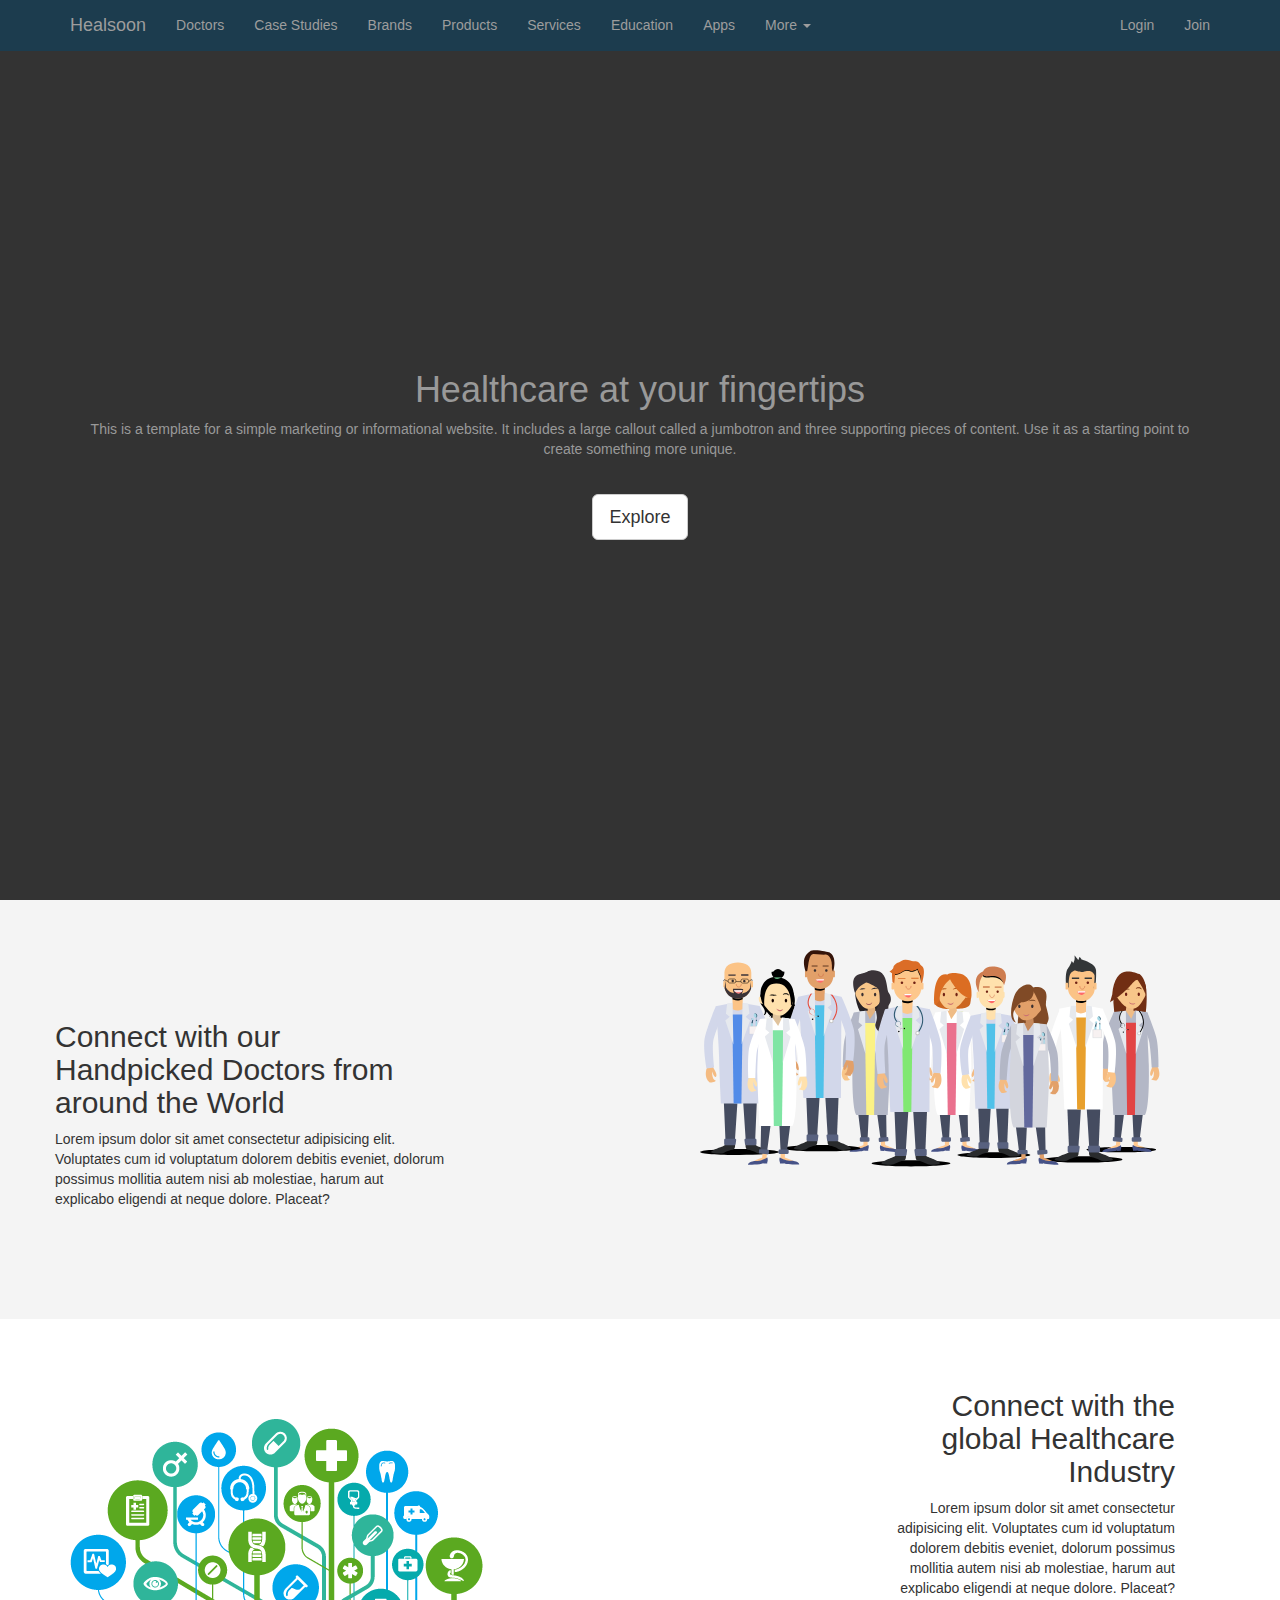
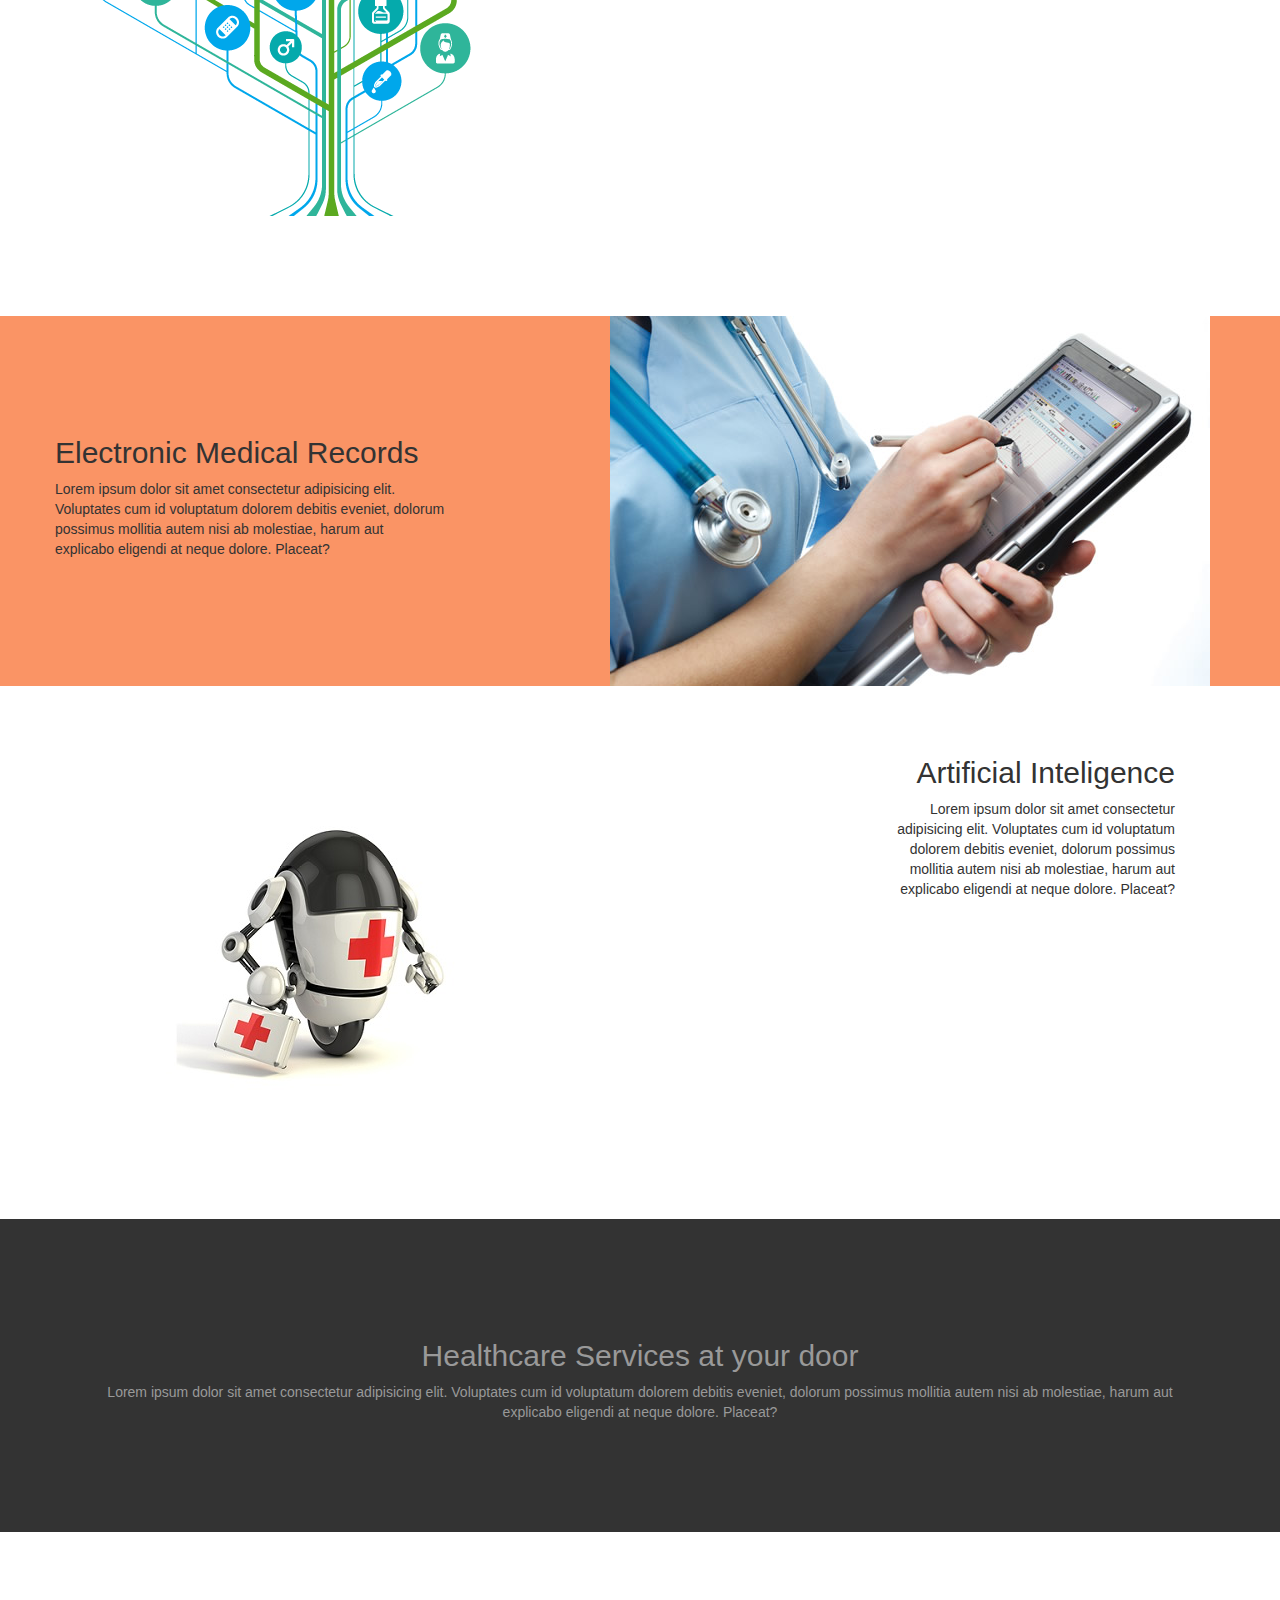
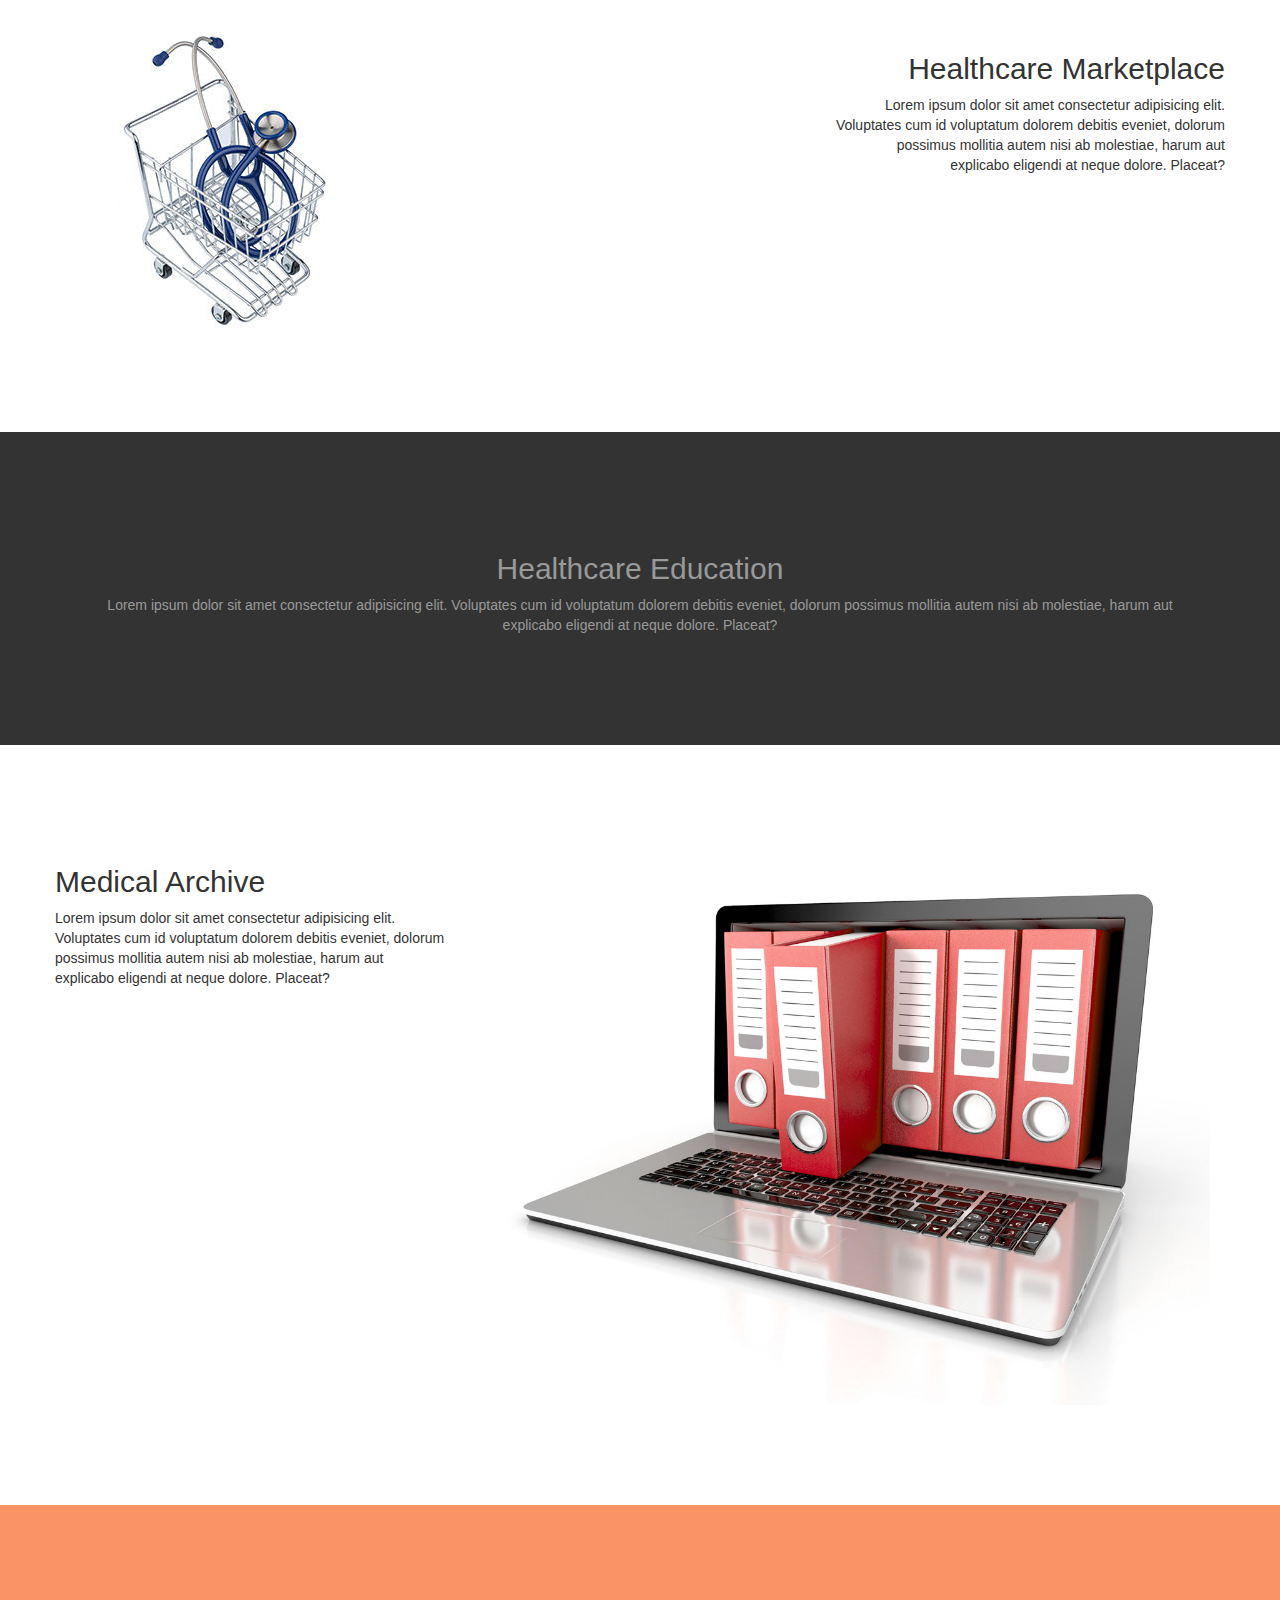
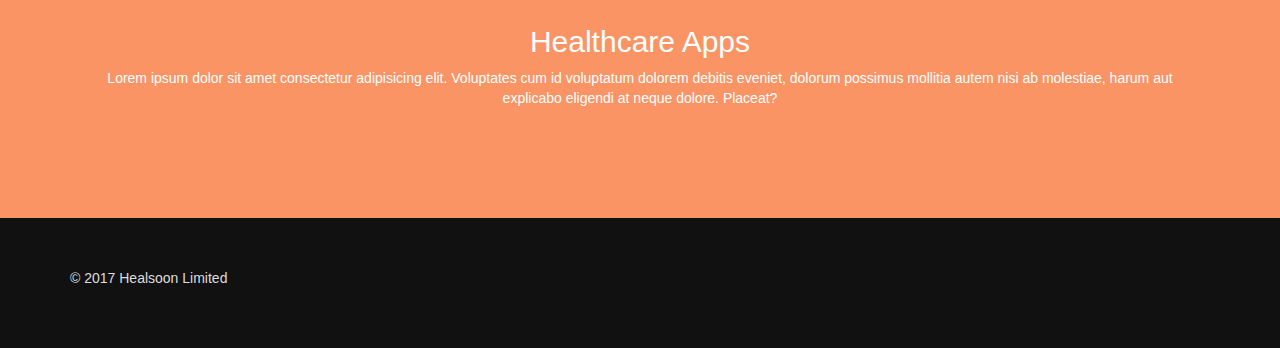
<file: index.html>
<!DOCTYPE html>
<html lang="en">
  <head>
    <meta charset="utf-8">
    <meta http-equiv="X-UA-Compatible" content="IE=edge">
    <meta name="viewport" content="width=device-width, initial-scale=1">
    <!-- The above 3 meta tags *must* come first in the head; any other head content must come *after* these tags -->
    <meta name="description" content="">
    <meta name="author" content="">


    <title>Healsoon</title>

    <!-- Bootstrap core CSS -->
    <link href="css/bootstrap.css" rel="stylesheet">
    <link href="css/styles.css" rel="stylesheet">

  </head>

  <body>

    <nav class="navbar navbar-inverse navbar-fixed-top">
      <div class="container">
        <div class="navbar-header">
          <button type="button" class="navbar-toggle collapsed" data-toggle="collapse" data-target="#navbar" aria-expanded="false" aria-controls="navbar">
            <span class="sr-only">Toggle navigation</span>
            <span class="icon-bar"></span>
            <span class="icon-bar"></span>
            <span class="icon-bar"></span>
          </button>
          <a class="navbar-brand" href="index.html">Healsoon</a>
        </div>
        <div id="navbar" class="navbar-collapse collapse">
            <ul class="nav navbar-nav">
                <li><a href="templates/doctors.html">Doctors</a></li>                
                <li><a href="templates/archives.html">Case Studies</a></li>
                <li><a href="templates/brands.html">Brands</a></li>
                <li><a href="templates/products.html">Products</a></li>
                <li><a href="templates/services.html">Services</a></li>
                <li><a href="templates/education.html">Education</a></li>
                <li><a href="templates/apps.html">Apps</a></li>
                <li class="dropdown">
                    <a href="#" class="dropdown-toggle" data-toggle="dropdown" role="button" aria-haspopup="true" aria-expanded="false">More <span class="caret"></span></a>
                    <ul class="dropdown-menu">
                        <li><a href="#">Action</a></li>
                        <li><a href="#">Another action</a></li>
                        <li><a href="#">Something else here</a></li>
                        <li role="separator" class="divider"></li>
                        <li class="dropdown-header">Nav header</li>
                        <li><a href="#">Separated link</a></li>
                        <li><a href="#">One more separated link</a></li>
                    </ul>
                </li>
            </ul>
            <ul class="nav navbar-nav navbar-right">
                <li><a href="#">Login</a></li>
                <li><a href="#about">Join</a></li>
            </ul>
        </div><!--/.navbar-collapse -->
      </div>
    </nav>

    <!-- Main jumbotron for a primary marketing message or call to action -->
    <div class="hero">
        <!-- <div class="silkscreen"></div>             -->
        <div class="sc-content hero-content">
            <div class="container">
                <h1>Healthcare at your fingertips</h1>
                <p>This is a template for a simple marketing or informational website. It includes a large callout called a jumbotron and three supporting pieces of content. Use it as a starting point to create something more unique.</p>
                <p><a class="btn btn-default btn-lg m-t-md" href="#" role="button">Explore</a></p>
            </div>
        </div>
        
    </div>

    <section class="section section-1">
        <div class="container">
            <div class="row">
                <div class="col-md-4 p-tb-lg">
                    <div class="content">
                        <h2>Connect with our Handpicked Doctors from around the World</h2>
                        <p>Lorem ipsum dolor sit amet consectetur adipisicing elit. Voluptates cum id voluptatum dolorem debitis eveniet, dolorum possimus mollitia autem nisi ab molestiae, harum aut explicabo eligendi at neque dolore. Placeat? </p>
                    </div>
                </div>
                <div class="col-md-8">
                    <div class="t-a-r p-a-md">
                        <img src="media/doctors.svg" alt="">
                    </div>
                </div>
            </div>
        </div>
    </section>

    <section class="section section-2">
        <div class="container">
            <div class="row">
                <div class="col-md-8">
                    <div class="p-tb-lg">
                        <img src="media/hc-industry.png" alt="">
                    </div>
                </div>
                <div class="col-md-4 t-a-r p-a-md">
                    <div class="content">
                        <h2>Connect with the global Healthcare Industry</h2>
                        <p>Lorem ipsum dolor sit amet consectetur adipisicing elit. Voluptates cum id voluptatum dolorem debitis eveniet, dolorum possimus mollitia autem nisi ab molestiae, harum aut explicabo eligendi at neque dolore. Placeat? </p>
                    </div>
                </div>
            </div>
        </div>
    </section>

    <section class="section section-3">
        <div class="container">
            <div class="row">
                <div class="col-md-4 p-tb-lg">
                    <div class="content">
                        <h2>Electronic Medical Records</h2>
                        <p>Lorem ipsum dolor sit amet consectetur adipisicing elit. Voluptates cum id voluptatum dolorem debitis eveniet, dolorum possimus mollitia autem nisi ab molestiae, harum aut explicabo eligendi at neque dolore. Placeat? </p>
                    </div>
                </div>
                <div class="col-md-8">
                    <div class="t-a-r ">
                        <img src="media/medical-records.jpg" alt="">
                    </div>
                </div>
            </div>
        </div>
    </section>

    <section class="section section-4">
        <div class="container">
            <div class="row">
                <div class="col-md-8">
                    <div class="p-tb-lg">
                        <img src="media/ai.jpg" alt="">
                    </div>
                </div>
                <div class="col-md-4 t-a-r p-a-md">
                    <div class="content">
                        <h2>Artificial Inteligence</h2>
                        <p>Lorem ipsum dolor sit amet consectetur adipisicing elit. Voluptates cum id voluptatum dolorem debitis eveniet, dolorum possimus mollitia autem nisi ab molestiae, harum aut explicabo eligendi at neque dolore. Placeat? </p>
                    </div>
                </div>
            </div>
        </div>
    </section>

    <section class="section section-5">
        <!-- <div class="silkscreen"></div>                         -->
        <div class="sc-content text-center">
            <div class="row p-a-lg">
                <h2>Healthcare Services at your door</h2>
                <p>Lorem ipsum dolor sit amet consectetur adipisicing elit. Voluptates cum id voluptatum dolorem debitis eveniet, dolorum possimus mollitia autem nisi ab molestiae, harum aut explicabo eligendi at neque dolore. Placeat? </p>
            </div>
        </div>
    </section>

    <section class="section section-6">
        <div class="container">
            <div class="row">
                <div class="col-md-8">
                    <div class="p-tb-lg">
                        <img src="media/hc-marketplace.jpg" alt="">
                    </div>
                </div>
                <div class="col-md-4 t-a-r p-tb-lg">
                    <div class="content">
                        <h2>Healthcare Marketplace</h2>
                        <p>Lorem ipsum dolor sit amet consectetur adipisicing elit. Voluptates cum id voluptatum dolorem debitis eveniet, dolorum possimus mollitia autem nisi ab molestiae, harum aut explicabo eligendi at neque dolore. Placeat? </p>
                    </div>
                </div>
            </div>
        </div>
    </section>

    <section class="section section-7">
        <!-- <div class="silkscreen"></div>                         -->
        <div class="sc-content text-center">
            <div class="row p-a-lg">
                <h2>Healthcare Education</h2>
                <p>Lorem ipsum dolor sit amet consectetur adipisicing elit. Voluptates cum id voluptatum dolorem debitis eveniet, dolorum possimus mollitia autem nisi ab molestiae, harum aut explicabo eligendi at neque dolore. Placeat? </p>
            </div>
        </div>
    </section>

    <section class="section section-8">
        <div class="container">
            <div class="row">
                <div class="col-md-4 p-tb-lg">
                    <div class="content">
                        <h2>Medical Archive</h2>
                        <p>Lorem ipsum dolor sit amet consectetur adipisicing elit. Voluptates cum id voluptatum dolorem debitis eveniet, dolorum possimus mollitia autem nisi ab molestiae, harum aut explicabo eligendi at neque dolore. Placeat? </p>
                    </div>
                </div>                
                <div class="col-md-8 t-a-r">
                    <div class="p-tb-lg">
                        <img src="media/archive.jpg" alt="">
                    </div>
                </div>
            </div>
        </div>
    </section>

    <section class="section section-9">
        <!-- <div class="silkscreen"></div>                         -->
        <div class="sc-content text-center">
            <div class="row p-a-lg">
                <h2>Healthcare Apps</h2>
                <p>Lorem ipsum dolor sit amet consectetur adipisicing elit. Voluptates cum id voluptatum dolorem debitis eveniet, dolorum possimus mollitia autem nisi ab molestiae, harum aut explicabo eligendi at neque dolore. Placeat? </p>
            </div>
        </div>
    </section>

    <footer>
        <div class="container">
            <p>&copy; 2017 Healsoon Limited</p>        
        </div>  
    </footer>


    <!-- Bootstrap core JavaScript
    ================================================== -->
    <!-- Placed at the end of the document so the pages load faster -->
    <script src="https://ajax.googleapis.com/ajax/libs/jquery/1.12.4/jquery.min.js"></script>
    <script src="js/bootstrap.min.js"></script>
  </body>
</html>
</file>
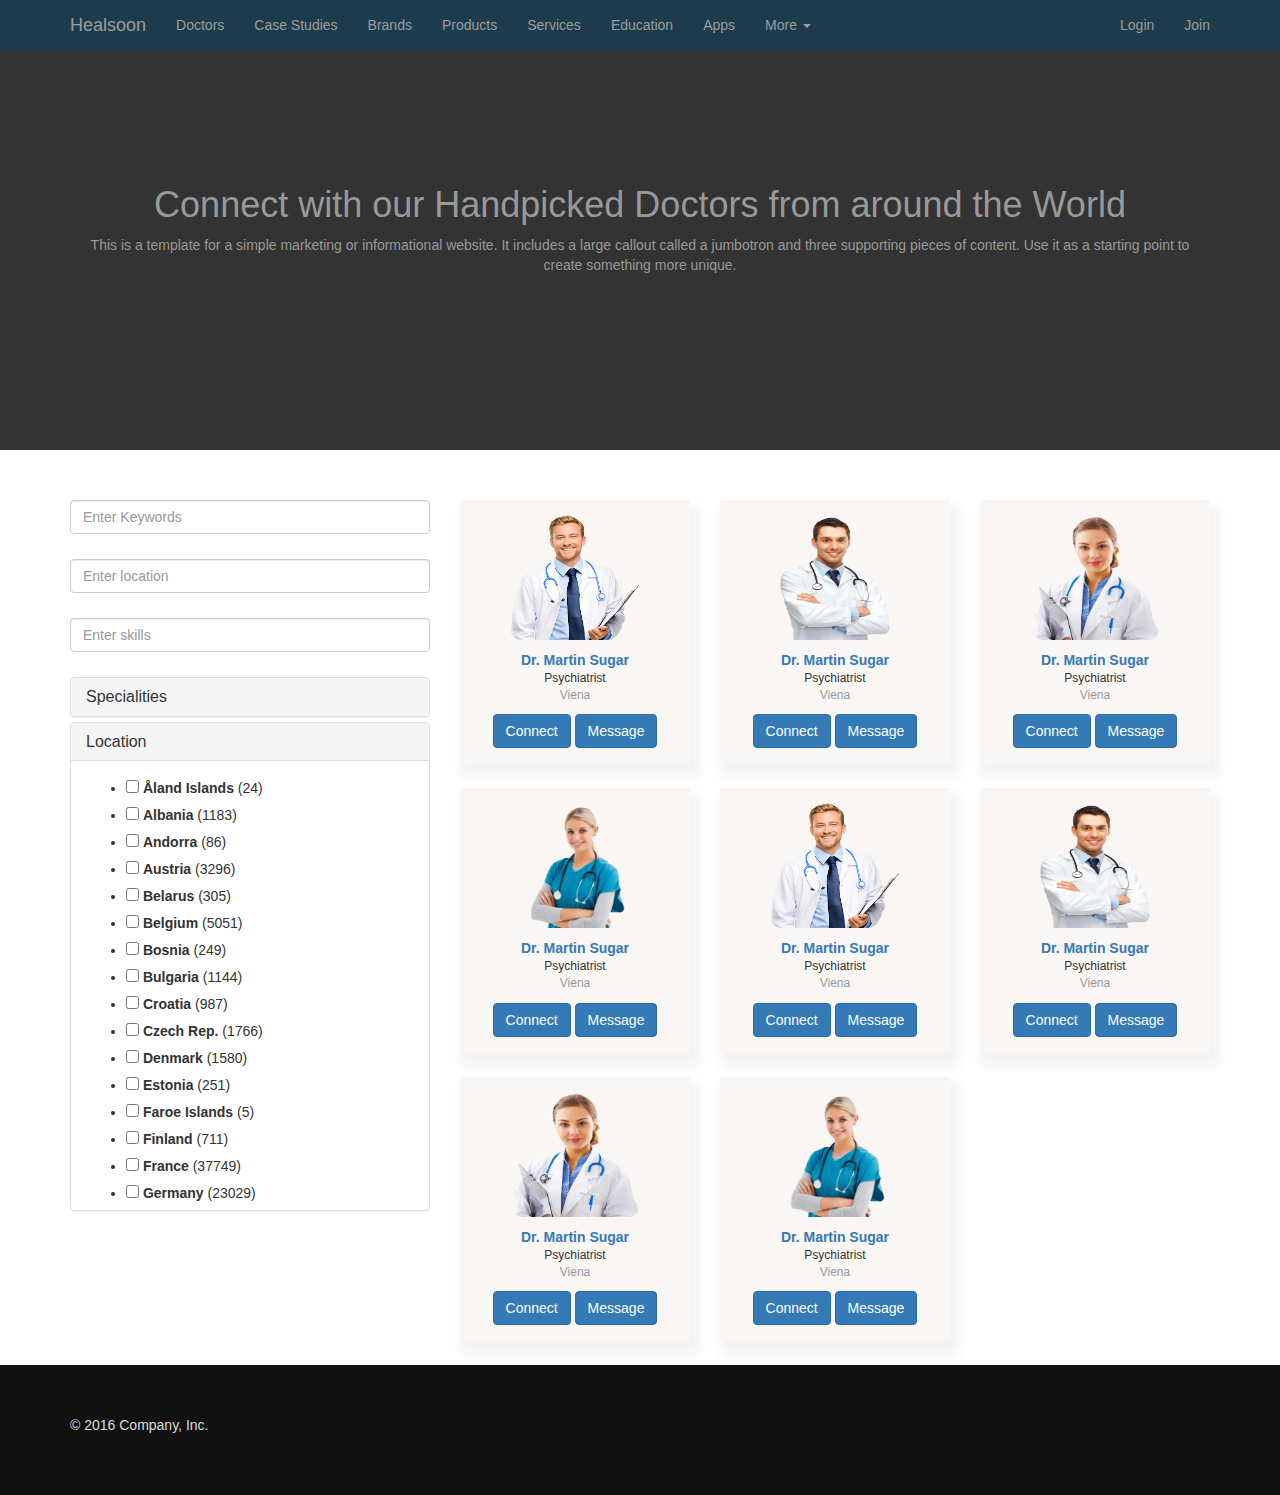
<file: templates/doctors.html>
<!DOCTYPE html>
<html lang="en">
  <head>
    <meta charset="utf-8">
    <meta http-equiv="X-UA-Compatible" content="IE=edge">
    <meta name="viewport" content="width=device-width, initial-scale=1">
    <!-- The above 3 meta tags *must* come first in the head; any other head content must come *after* these tags -->
    <meta name="description" content="">
    <meta name="author" content="">


    <title>Healsoon</title>

    <!-- Bootstrap core CSS -->
    <link href="../css/bootstrap.css" rel="stylesheet">
    <link href="../css/styles.css" rel="stylesheet">

  </head>

  <body>

    <nav class="navbar navbar-inverse navbar-fixed-top">
      <div class="container">
        <div class="navbar-header">
          <button type="button" class="navbar-toggle collapsed" data-toggle="collapse" data-target="#navbar" aria-expanded="false" aria-controls="navbar">
            <span class="sr-only">Toggle navigation</span>
            <span class="icon-bar"></span>
            <span class="icon-bar"></span>
            <span class="icon-bar"></span>
          </button>
          <a class="navbar-brand" href="../index.html">Healsoon</a>
        </div>
        <div id="navbar" class="navbar-collapse collapse">
            <ul class="nav navbar-nav">
                <li><a href="./doctors.html">Doctors</a></li>                
                <li><a href="./archives.html">Case Studies</a></li>
                <li><a href="./brands.html">Brands</a></li>
                <li><a href="./products.html">Products</a></li>
                <li><a href="./services.html">Services</a></li>
                <li><a href="./education.html">Education</a></li>
                <li><a href="./apps.html">Apps</a></li>
                <li class="dropdown">
                    <a href="#" class="dropdown-toggle" data-toggle="dropdown" role="button" aria-haspopup="true" aria-expanded="false">More <span class="caret"></span></a>
                    <ul class="dropdown-menu">
                        <li><a href="#">Action</a></li>
                        <li><a href="#">Another action</a></li>
                        <li><a href="#">Something else here</a></li>
                        <li role="separator" class="divider"></li>
                        <li class="dropdown-header">Nav header</li>
                        <li><a href="#">Separated link</a></li>
                        <li><a href="#">One more separated link</a></li>
                    </ul>
                </li>
            </ul>
            <ul class="nav navbar-nav navbar-right">
                <li><a href="#">Login</a></li>
                <li><a href="#about">Join</a></li>
            </ul>
        </div><!--/.navbar-collapse -->
      </div>
    </nav>

    <!-- Main jumbotron for a primary marketing message or call to action -->
    <div class="hero-second">
        <!-- <div class="silkscreen"></div>             -->
        <div class="sc-content hero-content">
            <div class="container">
                <h1>Connect with our Handpicked Doctors from around the World</h1>
                <p>This is a template for a simple marketing or informational website. It includes a large callout called a jumbotron and three supporting pieces of content. Use it as a starting point to create something more unique.</p>
            </div>
        </div>
    </div>

    <section class="list-content">
        <div class="container">
            <div class="row">
                <div class="col-md-4 p-t-md">
                    <section class="locations m-b-sm">
                        <input placeholder="Enter Keywords" id="" name="" type="text" value="" data-id="search-query" class="form-control">
                    </section>
                
                    <section class="locations m-b-sm">
                        <input placeholder="Enter location" id="" name="" type="text" value="" class="form-control">
                    </section>
                
                    <section class="locations m-b-sm">
                        <input placeholder="Enter skills" id="" name="" type="text" value="" class="form-control">
                    </section>

                    <section class="profession">
                        <!-- <h3 class="titlelist">Profession</h3>
                        <input placeholder="Search by Profession" id="searchOptions_LocalityName" name="searchOptions.LocalityName" type="text" value="" class="form-control" autocomplete="off">	 -->
                        <div class="panel-group" id="accordion" role="tablist" aria-multiselectable="true">
                            <div class="panel panel-default">
                                <div class="panel-heading" role="tab" id="headingOne">
                                    <h4 class="panel-title">
                                        <a role="button" data-toggle="collapse" data-parent="#accordion" href="#profession" aria-expanded="false" aria-controls="collapseOne">
                                        Specialities
                                        </a>
                                    </h4>
                                </div>
                                <div id="profession" class="panel-collapse collapse in" role="tabpanel" aria-labelledby="headingOne">
                                <div class="panel-body">
                                    <ul class="profession-filter">
                                        <li>
                                            <input type="checkbox" name="JobIds" id="m(101)" value="101">
                                            <label for="m(101)">Architects</label>
                                            <span>(168004)</span>
                                        </li>
                                        <li>
                                            <input type="checkbox" name="JobIds" id="m(107)" value="107">
                                            <label for="m(107)">Interior designers</label>
                                            <span>(48637)</span>
                                        </li>
                                        <li>
                                            <input type="checkbox" name="JobIds" id="m(108)" value="108">
                                            <label for="m(108)">Designers</label>
                                            <span>(17819)</span>
                                        </li>
                                        <li>
                                            <input type="checkbox" name="JobIds" id="m(105)" value="105">
                                            <label for="m(105)">Landscapers/Agronomists</label>
                                            <span>(3175)</span>
                                        </li>
                                        <li>
                                            <input type="checkbox" name="JobIds" id="m(115)" value="115">
                                            <label for="m(115)">Urban Designers</label>
                                            <span>(6720)</span>
                                        </li>
                                        <li>
                                            <input type="checkbox" name="JobIds" id="m(100)" value="100">
                                            <label for="m(100)">Engineers</label>
                                            <span>(78645)</span>
                                        </li>
                                        <li>
                                            <input type="checkbox" name="JobIds" id="m(142)" value="142">
                                            <label for="m(142)">Structural engineers</label>
                                            <span>(5970)</span>
                                        </li>
                                        <li>
                                            <input type="checkbox" name="JobIds" id="m(143)" value="143">
                                            <label for="m(143)">Building services engineers</label>
                                            <span>(7548)</span>
                                        </li>
                                        <li>
                                            <input type="checkbox" name="JobIds" id="m(144)" value="144">
                                            <label for="m(144)">Geotechnical engineers</label>
                                            <span>(1347)</span>
                                        </li>
                                        <li>
                                            <input type="checkbox" name="JobIds" id="m(104)" value="104">
                                            <label for="m(104)">Geologists</label>
                                            <span>(2692)</span>
                                        </li>
                                
                                        <li>
                                            <input type="checkbox" name="JobIds" id="m(102)" value="102">
                                            <label for="m(102)">Draughtsmen</label>
                                            <span>(52014)</span>
                                        </li>
                                        <li>
                                            <input type="checkbox" name="JobIds" id="m(103)" value="103">
                                            <label for="m(103)">Building surveyors</label>
                                            <span>(14601)</span>
                                        </li>
                                        <li>
                                            <input type="checkbox" name="JobIds" id="m(145)" value="145">
                                            <label for="m(145)">CAD/BIM designers</label>
                                            <span>(3365)</span>
                                        </li>
                                        <li>
                                            <input type="checkbox" name="JobIds" id="m(113)" value="113">
                                            <label for="m(113)">Photographers</label>
                                            <span>(4505)</span>
                                        </li>
                                        <li>
                                            <input type="checkbox" name="JobIds" id="m(117)" value="117">
                                            <label for="m(117)">Electricians</label>
                                            <span>(5089)</span>
                                        </li>
                                        <li>
                                            <input type="checkbox" name="JobIds" id="m(116)" value="116">
                                            <label for="m(116)">Lighting Technicians</label>
                                            <span>(739)</span>
                                        </li>
                                        <li>
                                            <input type="checkbox" name="JobIds" id="m(120)" value="120">
                                            <label for="m(120)">Home Automation Installers</label>
                                            <span>(611)</span>
                                        </li>
                                        <li>
                                            <input type="checkbox" name="JobIds" id="m(118)" value="118">
                                            <label for="m(118)">PV/Solar Thermal Installers</label>
                                            <span>(993)</span>
                                        </li>
                                        <li>
                                            <input type="checkbox" name="JobIds" id="m(119)" value="119">
                                            <label for="m(119)">HVAC Installers</label>
                                            <span>(3334)</span>
                                        </li>
                                        <li>
                                            <input type="checkbox" name="JobIds" id="m(126)" value="126">
                                            <label for="m(126)">Plumbers</label>
                                            <span>(696)</span>
                                        </li>
                                        <li>
                                            <input type="checkbox" name="JobIds" id="m(134)" value="134">
                                            <label for="m(134)">Building Contractors</label>
                                            <span>(26150)</span>
                                        </li>
                                        <li>
                                            <input type="checkbox" name="JobIds" id="m(136)" value="136">
                                            <label for="m(136)">General Contracting Firms</label>
                                            <span>(23304)</span>
                                        </li>
                                        <li>
                                            <input type="checkbox" name="JobIds" id="m(146)" value="146">
                                            <label for="m(146)">Masons</label>
                                            <span>(1090)</span>
                                        </li>
                                        <li>
                                            <input type="checkbox" name="JobIds" id="m(121)" value="121">
                                            <label for="m(121)">Drywall installers</label>
                                            <span>(433)</span>
                                        </li>
                                        <li>
                                            <input type="checkbox" name="JobIds" id="m(122)" value="122">
                                            <label for="m(122)">Painters</label>
                                            <span>(977)</span>
                                        </li>
                                        <li>
                                            <input type="checkbox" name="JobIds" id="m(125)" value="125">
                                            <label for="m(125)">Tilers</label>
                                            <span>(534)</span>
                                        </li>
                                        <li>
                                            <input type="checkbox" name="JobIds" id="m(130)" value="130">
                                            <label for="m(130)">Window Fitters</label>
                                            <span>(1036)</span>
                                        </li>
                                        <li>
                                            <input type="checkbox" name="JobIds" id="m(123)" value="123">
                                            <label for="m(123)">Carpenters/Cabinet-makers</label>
                                            <span>(1046)</span>
                                        </li>
                                        <li>
                                            <input type="checkbox" name="JobIds" id="m(124)" value="124">
                                            <label for="m(124)">Smiths</label>
                                            <span>(532)</span>
                                        </li>
                                        <li>
                                            <input type="checkbox" name="JobIds" id="m(129)" value="129">
                                            <label for="m(129)">Hardwood Installers</label>
                                            <span>(356)</span>
                                        </li>
                                        <li>
                                            <input type="checkbox" name="JobIds" id="m(127)" value="127">
                                            <label for="m(127)">Glaziers</label>
                                            <span>(406)</span>
                                        </li>
                                        <li>
                                            <input type="checkbox" name="JobIds" id="m(132)" value="132">
                                            <label for="m(132)">Marble craftsmen</label>
                                            <span>(437)</span>
                                        </li>
                                        <li>
                                            <input type="checkbox" name="JobIds" id="m(131)" value="131">
                                            <label for="m(131)">Upholsterers</label>
                                            <span>(531)</span>
                                        </li>
                                        <li>
                                            <input type="checkbox" name="JobIds" id="m(128)" value="128">
                                            <label for="m(128)">Gardeners/Plant nursery workers</label>
                                            <span>(490)</span>
                                        </li>
                                        <li>
                                            <input type="checkbox" name="JobIds" id="m(150)" value="150">
                                            <label for="m(150)">Waterproofing contractors</label>
                                            <span>(38)</span>
                                        </li>
                                        <li>
                                            <input type="checkbox" name="JobIds" id="m(149)" value="149">
                                            <label for="m(149)">Swimming pool contractors</label>
                                            <span>(55)</span>
                                        </li>
                                        <li>
                                            <input type="checkbox" name="JobIds" id="m(138)" value="138">
                                            <label for="m(138)">Service company</label>
                                            <span>(10975)</span>
                                        </li>
                                        <li>
                                            <input type="checkbox" name="JobIds" id="m(151)" value="151">
                                            <label for="m(151)">Land reclamation/waste disposal firms</label>
                                            <span>(49)</span>
                                        </li>
                                        <li>
                                            <input type="checkbox" name="JobIds" id="m(152)" value="152">
                                            <label for="m(152)">Movers</label>
                                            <span>(49)</span>
                                        </li>
                                        <li>
                                            <input type="checkbox" name="JobIds" id="m(153)" value="153">
                                            <label for="m(153)">Home staging</label>
                                            <span>(169)</span>
                                        </li>
                                        <li>
                                            <input type="checkbox" name="JobIds" id="m(154)" value="154">
                                            <label for="m(154)">Real Estate agency</label>
                                            <span>(434)</span>
                                        </li>
                                        <li>
                                            <input type="checkbox" name="JobIds" id="m(147)" value="147">
                                            <label for="m(147)">Conservators/Restorers</label>
                                            <span>(878)</span>
                                        </li>
                                        <li>
                                            <input type="checkbox" name="JobIds" id="m(137)" value="137">
                                            <label for="m(137)">Resellers/Dealers/Agents</label>
                                            <span>(23522)</span>
                                        </li>
                                        <li>
                                            <input type="checkbox" name="JobIds" id="m(148)" value="148">
                                            <label for="m(148)">Artists/Craftsmen</label>
                                            <span>(3168)</span>
                                        </li>
                                        <li>
                                            <input type="checkbox" name="JobIds" id="m(133)" value="133">
                                            <label for="m(133)">Manufacturers</label>
                                            <span>(44379)</span>
                                        </li>
                                        <li>
                                            <input type="checkbox" name="JobIds" id="m(135)" value="135">
                                            <label for="m(135)">Public agency</label>
                                            <span>(17010)</span>
                                        </li>
                                        <li>
                                            <input type="checkbox" name="JobIds" id="m(106)" value="106">
                                            <label for="m(106)">Team</label>
                                            <span>(306591)</span>
                                        </li>
                                    </ul>
                                </div>
                            </div>
                        </div>
                            <div class="panel panel-default">
                                <div class="panel-heading" role="tab" id="headingOne">
                                    <h4 class="panel-title">
                                        <a role="button" data-toggle="collapse" data-parent="#accordion" href="#experience" aria-expanded="false" aria-controls="collapseTwo">
                                        Location
                                        </a>
                                    </h4>
                                </div>
                                <div id="experience" class="panel-collapse collapse" role="tabpanel" aria-labelledby="headingOne">
                                    <div class="panel-body">
                                        <ul class="">
                                            <li>
                                                <input type="checkbox" name="NationIds" id="h(233)" value="233">
                                                <label for="h(233)">Åland Islands</label>
                                                <span>(24)</span>
                                            </li>
                                            <li>
                                                <input type="checkbox" name="NationIds" id="h(31)" value="31">
                                                <label for="h(31)">Albania</label>
                                                <span>(1183)</span>
                                            </li>
                                            <li>
                                                <input type="checkbox" name="NationIds" id="h(53)" value="53">
                                                <label for="h(53)">Andorra</label>
                                                <span>(86)</span>
                                            </li>
                                            <li>
                                                <input type="checkbox" name="NationIds" id="h(29)" value="29">
                                                <label for="h(29)">Austria</label>
                                                <span>(3296)</span>
                                            </li>
                                            <li>
                                                <input type="checkbox" name="NationIds" id="h(68)" value="68">
                                                <label for="h(68)">Belarus</label>
                                                <span>(305)</span>
                                            </li>
                                            <li>
                                                <input type="checkbox" name="NationIds" id="h(27)" value="27">
                                                <label for="h(27)">Belgium</label>
                                                <span>(5051)</span>
                                            </li>
                                            <li>
                                                <input type="checkbox" name="NationIds" id="h(37)" value="37">
                                                <label for="h(37)">Bosnia</label>
                                                <span>(249)</span>
                                            </li>
                                            <li>
                                                <input type="checkbox" name="NationIds" id="h(18)" value="18">
                                                <label for="h(18)">Bulgaria</label>
                                                <span>(1144)</span>
                                            </li>
                                            <li>
                                                <input type="checkbox" name="NationIds" id="h(30)" value="30">
                                                <label for="h(30)">Croatia</label>
                                                <span>(987)</span>
                                            </li>
                                            <li>
                                                <input type="checkbox" name="NationIds" id="h(17)" value="17">
                                                <label for="h(17)">Czech Rep.</label>
                                                <span>(1766)</span>
                                            </li>
                                            <li>
                                                <input type="checkbox" name="NationIds" id="h(86)" value="86">
                                                <label for="h(86)">Denmark</label>
                                                <span>(1580)</span>
                                            </li>
                                            <li>
                                                <input type="checkbox" name="NationIds" id="h(12)" value="12">
                                                <label for="h(12)">Estonia</label>
                                                <span>(251)</span>
                                            </li>
                                            <li>
                                                <input type="checkbox" name="NationIds" id="h(217)" value="217">
                                                <label for="h(217)">Faroe Islands</label>
                                                <span>(5)</span>
                                            </li>
                                            <li>
                                                <input type="checkbox" name="NationIds" id="h(11)" value="11">
                                                <label for="h(11)">Finland</label>
                                                <span>(711)</span>
                                            </li>
                                            <li>
                                                <input type="checkbox" name="NationIds" id="h(3)" value="3">
                                                <label for="h(3)">France</label>
                                                <span>(37749)</span>
                                            </li>
                                            <li>
                                                <input type="checkbox" name="NationIds" id="h(5)" value="5">
                                                <label for="h(5)">Germany</label>
                                                <span>(23029)</span>
                                            </li>
                                            <li>
                                                <input type="checkbox" name="NationIds" id="h(99)" value="99">
                                                <label for="h(99)">Gibraltar</label>
                                                <span>(8)</span>
                                            </li>
                                            <li>
                                                <input type="checkbox" name="NationIds" id="h(34)" value="34">
                                                <label for="h(34)">Greece</label>
                                                <span>(4285)</span>
                                            </li>
                                            <li>
                                                <input type="checkbox" name="NationIds" id="h(103)" value="103">
                                                <label for="h(103)">Greenland</label>
                                                <span>(4)</span>
                                            </li>
                                            <li>
                                                <input type="checkbox" name="NationIds" id="h(19)" value="19">
                                                <label for="h(19)">Hungary</label>
                                                <span>(1127)</span>
                                            </li>
                                            <li>
                                                <input type="checkbox" name="NationIds" id="h(7)" value="7">
                                                <label for="h(7)">Iceland</label>
                                                <span>(114)</span>
                                            </li>
                                            <li>
                                                <input type="checkbox" name="NationIds" id="h(6)" value="6">
                                                <label for="h(6)">Ireland</label>
                                                <span>(684)</span>
                                            </li>
                                            <li>
                                                <input type="checkbox" name="NationIds" id="h(208)" value="208">
                                                <label for="h(208)">Isle of Man</label>
                                                <span>(1)</span>
                                            </li>
                                            <li>
                                                <input type="checkbox" name="NationIds" id="h(1)" value="1">
                                                <label for="h(1)">Italy</label>
                                                <span>(581289)</span>
                                            </li>
                                            <li>
                                                <input type="checkbox" name="NationIds" id="h(234)" value="234">
                                                <label for="h(234)">Jersey</label>
                                                <span>(12)</span>
                                            </li>
                                            <li>
                                                <input type="checkbox" name="NationIds" id="h(245)" value="245">
                                                <label for="h(245)">Kosovo</label>
                                                <span>(153)</span>
                                            </li>
                                            <li>
                                                <input type="checkbox" name="NationIds" id="h(13)" value="13">
                                                <label for="h(13)">Latvia</label>
                                                <span>(481)</span>
                                            </li>
                                            <li>
                                                <input type="checkbox" name="NationIds" id="h(125)" value="125">
                                                <label for="h(125)">Liechtenstein</label>
                                                <span>(36)</span>
                                            </li>
                                            <li>
                                                <input type="checkbox" name="NationIds" id="h(14)" value="14">
                                                <label for="h(14)">Lithuania</label>
                                                <span>(769)</span>
                                            </li>
                                            <li>
                                                <input type="checkbox" name="NationIds" id="h(25)" value="25">
                                                <label for="h(25)">Luxembourg</label>
                                                <span>(486)</span>
                                            </li>
                                            <li>
                                                <input type="checkbox" name="NationIds" id="h(46)" value="46">
                                                <label for="h(46)">Malta</label>
                                                <span>(361)</span>
                                            </li>
                                            <li>
                                                <input type="checkbox" name="NationIds" id="h(138)" value="138">
                                                <label for="h(138)">Moldova</label>
                                                <span>(384)</span>
                                            </li>
                                            <li>
                                                <input type="checkbox" name="NationIds" id="h(139)" value="139">
                                                <label for="h(139)">Monaco</label>
                                                <span>(138)</span>
                                            </li>
                                            <li>
                                                <input type="checkbox" name="NationIds" id="h(221)" value="221">
                                                <label for="h(221)">Montenegro</label>
                                                <span>(194)</span>
                                            </li>
                                            <li>
                                                <input type="checkbox" name="NationIds" id="h(26)" value="26">
                                                <label for="h(26)">Netherlands</label>
                                                <span>(4533)</span>
                                            </li>
                                            <li>
                                                <input type="checkbox" name="NationIds" id="h(9)" value="9">
                                                <label for="h(9)">Norway</label>
                                                <span>(931)</span>
                                            </li>
                                            <li>
                                                <input type="checkbox" name="NationIds" id="h(16)" value="16">
                                                <label for="h(16)">Poland</label>
                                                <span>(3130)</span>
                                            </li>
                                            <li>
                                                <input type="checkbox" name="NationIds" id="h(24)" value="24">
                                                <label for="h(24)">Portugal</label>
                                                <span>(17626)</span>
                                            </li>
                                            <li>
                                                <input type="checkbox" name="NationIds" id="h(127)" value="127">
                                                <label for="h(127)">Republic of Macedonia</label>
                                                <span>(399)</span>
                                            </li>
                                            <li>
                                                <input type="checkbox" name="NationIds" id="h(20)" value="20">
                                                <label for="h(20)">Romania</label>
                                                <span>(2553)</span>
                                            </li>
                                            <li>
                                                <input type="checkbox" name="NationIds" id="h(15)" value="15">
                                                <label for="h(15)">Russian Federation</label>
                                                <span>(12772)</span>
                                            </li>
                                            <li>
                                                <input type="checkbox" name="NationIds" id="h(35)" value="35">
                                                <label for="h(35)">San Marino</label>
                                                <span>(256)</span>
                                            </li>
                                            <li>
                                                <input type="checkbox" name="NationIds" id="h(210)" value="210">
                                                <label for="h(210)">Serbia</label>
                                                <span>(1246)</span>
                                            </li>
                                            <li>
                                                <input type="checkbox" name="NationIds" id="h(169)" value="169">
                                                <label for="h(169)">Slovakia</label>
                                                <span>(740)</span>
                                            </li>
                                            <li>
                                                <input type="checkbox" name="NationIds" id="h(21)" value="21">
                                                <label for="h(21)">Slovenia</label>
                                                <span>(777)</span>
                                            </li>
                                            <li>
                                                <input type="checkbox" name="NationIds" id="h(4)" value="4">
                                                <label for="h(4)">Spain</label>
                                                <span>(26709)</span>
                                            </li>
                                            <li>
                                                <input type="checkbox" name="NationIds" id="h(10)" value="10">
                                                <label for="h(10)">Sweden</label>
                                                <span>(1665)</span>
                                            </li>
                                            <li>
                                                <input type="checkbox" name="NationIds" id="h(28)" value="28">
                                                <label for="h(28)">Switzerland</label>
                                                <span>(6518)</span>
                                            </li>
                                            <li>
                                                <input type="checkbox" name="NationIds" id="h(185)" value="185">
                                                <label for="h(185)">Ukraine</label>
                                                <span>(2776)</span>
                                            </li>
                                            <li>
                                                <input type="checkbox" name="NationIds" id="h(8)" value="8">
                                                <label for="h(8)">United Kingdom</label>
                                                <span>(17650)</span>
                                            </li>
                                            <li>
                                                <input type="checkbox" name="NationIds" id="h(36)" value="36">
                                                <label for="h(36)">Vatican City</label>
                                                <span>(6)</span>
                                            </li>
                                        </ul>
                                    </div>
                                </div>
                            </div>
                        </div>
                    </section>
                </div>
                <div class="col-md-8 p-t-md">
                    <div class="row">
                        <div class="col-md-4">
                            <div class="people text-center">
                                <div>
                                    <figure>
                                        <div class="profile-pic">
                                            <a href=""><img alt="profile image" src="../media/doctor1.png"> <i></i></a>
                                        </div>
                                        <figcaption>
                                            <ul class="people-info">
                                                <li class="name"><a href=""><b>Dr. Martin Sugar</b></a></li>
                                                <li class="job">Psychiatrist</li>
                                                <li class="location">Viena</li>
                                            </ul>
                                            <div class="viewinfo">						
                                                <a href="" class="btn btn-primary"><i class="fa fa-user-plus fa-md"></i>Connect</a>
                                                <a href="" class="btn btn-primary"><i class="fa fa-envelope fa-md"></i>Message</a>
                                            </div>
                                        </figcaption>
                                    </figure>
                                </div>
                            </div>
                        </div>

                        <div class="col-md-4">                                
                            <div class="people text-center">
                                <div>
                                    <figure>
                                        <div class="profile-pic">
                                            <a href=""><img alt="profile image" src="../media/doctor2.png"> <i></i></a>
                                        </div>
                                        <figcaption>
                                            <ul class="people-info">
                                                <li class="name"><a href=""><b>Dr. Martin Sugar</b></a></li>
                                                <li class="job">Psychiatrist</li>
                                                <li class="location">Viena</li>
                                            </ul>
                                            <div class="viewinfo">						
                                                <a href="" class="btn btn-primary"><i class="fa fa-user-plus fa-md"></i>Connect</a>
                                                <a href="" class="btn btn-primary"><i class="fa fa-envelope fa-md"></i>Message</a>
                                            </div>
                                        </figcaption>
                                    </figure>
                                </div>
                            </div>
                        </div>

                        <div class="col-md-4">                                
                            <div class="people text-center">
                                <div>
                                    <figure>
                                        <div class="profile-pic">
                                            <a href=""><img alt="profile image" src="../media/doctor3.png"> <i></i></a>
                                        </div>
                                        <figcaption>
                                            <ul class="people-info">
                                                <li class="name"><a href=""><b>Dr. Martin Sugar</b></a></li>
                                                <li class="job">Psychiatrist</li>
                                                <li class="location">Viena</li>
                                            </ul>
                                            <div class="viewinfo">						
                                                <a href="" class="btn btn-primary"><i class="fa fa-user-plus fa-md"></i>Connect</a>
                                                <a href="" class="btn btn-primary"><i class="fa fa-envelope fa-md"></i>Message</a>
                                            </div>
                                        </figcaption>
                                    </figure>
                                </div>
                            </div>
                        </div>

                        <div class="col-md-4">                                
                            <div class="people text-center">
                                <div>
                                    <figure>
                                        <div class="profile-pic">
                                            <a href=""><img alt="profile image" src="../media/doctor4.png"> <i></i></a>
                                        </div>
                                        <figcaption>
                                            <ul class="people-info">
                                                <li class="name"><a href=""><b>Dr. Martin Sugar</b></a></li>
                                                <li class="job">Psychiatrist</li>
                                                <li class="location">Viena</li>
                                            </ul>
                                            <div class="viewinfo">						
                                                <a href="" class="btn btn-primary"><i class="fa fa-user-plus fa-md"></i>Connect</a>
                                                <a href="" class="btn btn-primary"><i class="fa fa-envelope fa-md"></i>Message</a>
                                            </div>
                                        </figcaption>
                                    </figure>
                                </div>
                            </div>
                        </div>

                        <div class="col-md-4">
                            <div class="people text-center">
                                <div>
                                    <figure>
                                        <div class="profile-pic">
                                            <a href=""><img alt="profile image" src="../media/doctor1.png"> <i></i></a>
                                        </div>
                                        <figcaption>
                                            <ul class="people-info">
                                                <li class="name"><a href=""><b>Dr. Martin Sugar</b></a></li>
                                                <li class="job">Psychiatrist</li>
                                                <li class="location">Viena</li>
                                            </ul>
                                            <div class="viewinfo">						
                                                <a href="" class="btn btn-primary"><i class="fa fa-user-plus fa-md"></i>Connect</a>
                                                <a href="" class="btn btn-primary"><i class="fa fa-envelope fa-md"></i>Message</a>
                                            </div>
                                        </figcaption>
                                    </figure>
                                </div>
                            </div>
                        </div>

                        <div class="col-md-4">                                
                            <div class="people text-center">
                                <div>
                                    <figure>
                                        <div class="profile-pic">
                                            <a href=""><img alt="profile image" src="../media/doctor2.png"> <i></i></a>
                                        </div>
                                        <figcaption>
                                            <ul class="people-info">
                                                <li class="name"><a href=""><b>Dr. Martin Sugar</b></a></li>
                                                <li class="job">Psychiatrist</li>
                                                <li class="location">Viena</li>
                                            </ul>
                                            <div class="viewinfo">						
                                                <a href="" class="btn btn-primary"><i class="fa fa-user-plus fa-md"></i>Connect</a>
                                                <a href="" class="btn btn-primary"><i class="fa fa-envelope fa-md"></i>Message</a>
                                            </div>
                                        </figcaption>
                                    </figure>
                                </div>
                            </div>
                        </div>

                        <div class="col-md-4">                                
                            <div class="people text-center">
                                <div>
                                    <figure>
                                        <div class="profile-pic">
                                            <a href=""><img alt="profile image" src="../media/doctor3.png"> <i></i></a>
                                        </div>
                                        <figcaption>
                                            <ul class="people-info">
                                                <li class="name"><a href=""><b>Dr. Martin Sugar</b></a></li>
                                                <li class="job">Psychiatrist</li>
                                                <li class="location">Viena</li>
                                            </ul>
                                            <div class="viewinfo">						
                                                <a href="" class="btn btn-primary"><i class="fa fa-user-plus fa-md"></i>Connect</a>
                                                <a href="" class="btn btn-primary"><i class="fa fa-envelope fa-md"></i>Message</a>
                                            </div>
                                        </figcaption>
                                    </figure>
                                </div>
                            </div>
                        </div>

                        <div class="col-md-4">                                
                            <div class="people text-center">
                                <div>
                                    <figure>
                                        <div class="profile-pic">
                                            <a href=""><img alt="profile image" src="../media/doctor4.png"> <i></i></a>
                                        </div>
                                        <figcaption>
                                            <ul class="people-info">
                                                <li class="name"><a href=""><b>Dr. Martin Sugar</b></a></li>
                                                <li class="job">Psychiatrist</li>
                                                <li class="location">Viena</li>
                                            </ul>
                                            <div class="viewinfo">						
                                                <a href="" class="btn btn-primary"><i class="fa fa-user-plus fa-md"></i>Connect</a>
                                                <a href="" class="btn btn-primary"><i class="fa fa-envelope fa-md"></i>Message</a>
                                            </div>
                                        </figcaption>
                                    </figure>
                                </div>
                            </div>
                        </div>
     
                    </div>
                </div>
            </div>
        </div>
    </section>


    <footer>
        <div class="container">
            <p>&copy; 2016 Company, Inc.</p>        
        </div>  
    </footer>


    <!-- Bootstrap core JavaScript
    ================================================== -->
    <!-- Placed at the end of the document so the pages load faster -->
    <script src="https://ajax.googleapis.com/ajax/libs/jquery/1.12.4/jquery.min.js"></script>
    <script src="../js/bootstrap.min.js"></script>
    <script src="../js/script.js"></script>
  </body>
</html>
</file>
<file: css/styles.css>
.p-a-md{
    padding: 50px;
}

.p-t-md{
    padding-top: 50px;
}

.p-a-lg{
    padding: 100px;    
}

.p-tb-lg{
    padding: 100px 0 100px 0;    
}

.t-a-r{
    text-align: right;
}

.m-t-md{
    margin-top: 25px;
}

.m-b-sm{
    margin-bottom: 25px;
}

footer{
    background-color: #111;
    color: #ddd;
    padding: 50px 0;
}

.navbar-inverse {
    background-color: #1c3c4e !important;
    border-color: transparent !important;
}

.hero{
    display: table;
    width: 100%;
    height: 100vh;
    background-color: #333;
    /* background: url('../media/hero.jpg');     */
    color: #999;
    text-align: center;
    position: relative;
}

.hero-second{
    display: table;
    width: 100%;
    height: 50vh;
    background-color: #333;
    /* background: url('../media/hero.jpg');     */
    color: #999;
    text-align: center;
    position: relative;
}

.hero-content{
    display: table-cell;
    vertical-align: middle;
}

/* .sc-content{
    z-index: 99;
    position: absolute;
    left: 8%;
    top: 15%;
    color: #fff;
} */

.hero .sc-content{
    /* z-index: 99;
    position: absolute;
    left: 8%;
    top: 35%;
    color: #fff; */
}


.silkscreen{
    position: absolute;
    width: 100%;
    height: 100%;
    background-color: #000;
    opacity: .7;
}

.section{
    position: relative;
}

.section-1{
    background-color: #f4f4f4;
}

.section-2{
    background-color: #fff;
}

.section-3{
    background-color: #fa9465;
}

.section-4{
    background-color: #fff;
}

.section-5,
.section-7{
    background-color: #333;
    /* background: url('../media/hero.jpg');     */
    color: #999;
    position: relative;    
}

.section-9{
    background-color: #fa9465;
    /* background: url('../media/hero.jpg');     */
    color: #fff;
    position: relative;    
}

.section-8 img{
    width: 100%;
    height: auto;
}



/* People Card 3  */

.people{
    box-shadow: 5px 10px 10px 5px #f4f4f4;
    padding: 15px;
    margin-bottom: 25px;
    background-color: #f9f6f3;
}

.people figure{
    overflow: hidden;
}

.people .profile-pic{
    margin: 0 0 15px 0;
}

.people .profile-pic img{
    border-radius: 10px;
    width: 128px;    
    max-height: 125px;
}

.people ul.people-info{
    list-style: none;
    padding: 0;
    margin-top: -5px;
}

.people ul.people-info li.job{
    font-size: 12px;
}
.people ul.people-info li.location{
    font-size: 12px;
    color: #999;
}




.panel-default > .panel-heading + .panel-collapse > .panel-body{
    max-height: 450px;
    overflow: auto;
}
</file>
